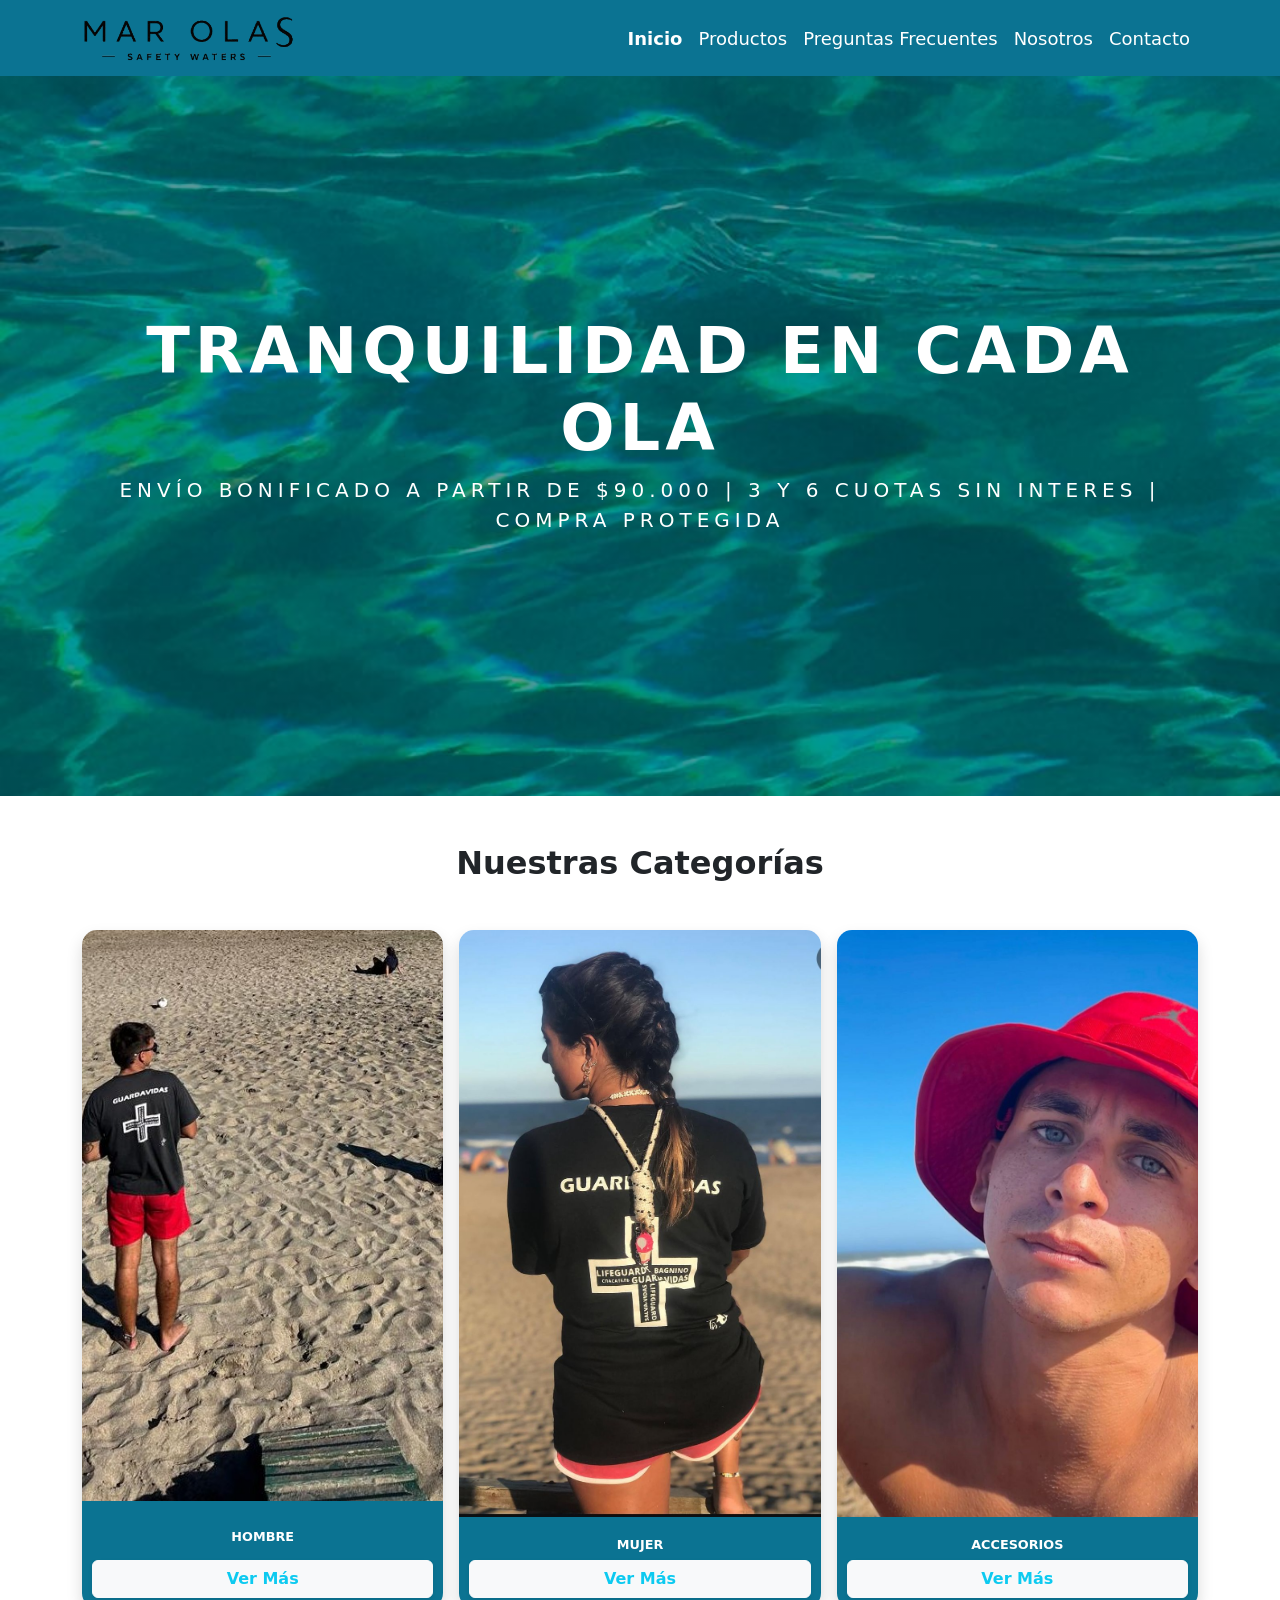
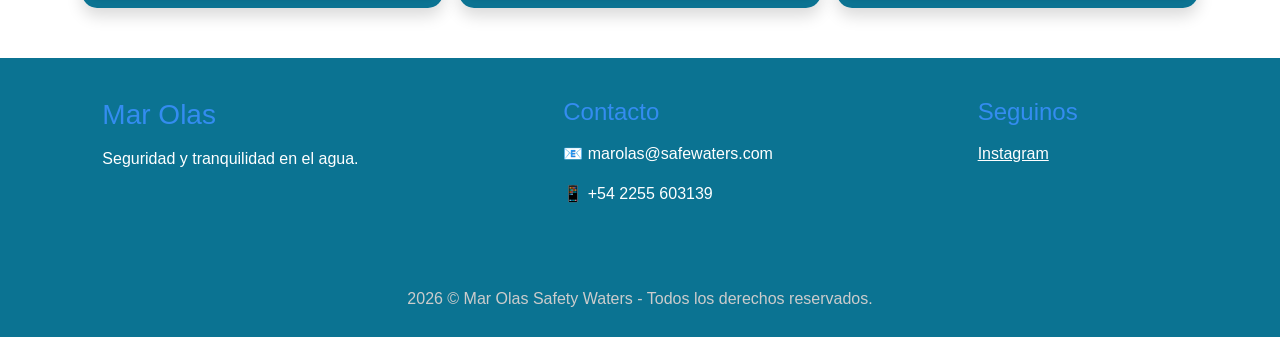
<file: index.html>
<!DOCTYPE html>
<html lang="es">
<head>
    <meta charset="UTF-8">
    <meta name="viewport" content="width=device-width, initial-scale=1.0">
    <meta name="description" content="Descubrí la colección exclusiva. Ropa de diseño con onda oceánica, buzos premium y prendas unisex con envíos a todo el país. ¡Entrá ahora!">
    <meta name="author" content="Martina Olariaga">
    <meta name="robots" content="noindex, nofollow">
    <title>Mar Olas Safety Waters</title>
    <link href="https://cdn.jsdelivr.net/npm/bootstrap@5.3.8/dist/css/bootstrap.min.css" rel="stylesheet" integrity="sha384-sRIl4kxILFvY47J16cr9ZwB07vP4J8+LH7qKQnuqkuIAvNWLzeN8tE5YBujZqJLB" crossorigin="anonymous">
    <link rel="stylesheet" href="css/estilos.css">

</head>
<body>

<!---HEADER-->
<nav class="navbar navbar-expand-lg navbar-dark bg-info"> <div class="container">
    <a class="navbar-brand" href="index.html">
      <img src="img/logonombresolo.png" height="50" alt="Mar Olas">
    </a>

    <button class="navbar-toggler" type="button" data-bs-toggle="collapse" data-bs-target="#miMenu">
      <span class="navbar-toggler-icon"></span>
    </button>

    <div class="collapse navbar-collapse" id="miMenu">
      <ul class="navbar-nav ms-auto">
        <li class="nav-item"><a class="nav-link active fw-bold" href="index.html">Inicio</a></li>
        <li class="nav-item"><a class="nav-link" href="pages/productos.html">Productos</a></li>
        <li class="nav-item"><a class="nav-link" href="pages/preguntasfrec.html">Preguntas Frecuentes</a></li>
         <li class="nav-item"><a class="nav-link" href="pages/nosotros.html">Nosotros</a></li>
          <li class="nav-item"><a class="nav-link" href="pages/contacto.html">Contacto</a></li>
      </ul>
    </div>
  </div>
</nav>

<main>
    <!---HERO-->
<section class="hero-bootstrap d-flex align-items-center text-center text-white">

     <div class="container">
        <div class="row justify-content-center">
          <div class="col-12">
            <h1 class="display-3 fw-bold">Tranquilidad en cada ola</h1>
            <P class="lead mb-4">ENVÍO BONIFICADO A PARTIR DE $90.000 | 3 Y 6 CUOTAS SIN INTERES | COMPRA PROTEGIDA</P>

          </div>
        </div>
     </div>
    
</section>

<!--PRODUCTOS-->
<section class="container my-5">
    <h2 class="text-center mb-5 fw-bold">Nuestras Categorías</h2>
    
    <div class="row flex-nowrap gx-3 justify-content-center">

        <div class="col-4">
            <div class="card border-0 shadow category-card h-100">
                     <img src="img/hombres.png" class="card-img-top custom-card-img" alt="Hombre">
                     <div class="card-body bg-info text-center p-2">
                        <h3 class="card-title fw-bold text-white p-2">HOMBRE</h3>
                    <a href="pages/productos.html" class="btn btn-light fw-bold mt-2 shadow-sm boton-cards">Ver Más</a>
                </div>
            </div>
        </div>

        <div class="col-4">
            <div class="card border-0 shadow category-card h-100">
                    <img src="img/mujer.png" class="card-img-top custom-card-img" alt="Mujer">            
                    <div class="card-body bg-info text-center p-2">
                    <h3 class="card-title fw-bold text-white">MUJER</h3>
                     <a href="pages/productos.html" class="btn btn-light fw-bold mt-2 shadow-sm boton-cards">Ver Más</a>
                </div>
            </div>
        </div>

        <div class="col-4">
            <div class="card border-0 shadow category-card h-100">
                    <img src="img/accesorios.png" class="card-img-top custom-card-img" alt="Accesorios">                
                <div class="card-body bg-info text-center p-2">
                    <h3 class="card-title fw-bold text-white">ACCESORIOS</h3>
                    <a href="pages/productos.html" class="btn btn-light fw-bold mt-2 shadow-sm boton-cards">Ver Más</a>
                </div>
            </div>
        </div>
    </div>
</section>







</main>
<!--FOOTER-->
<footer class="footer">
    <div class="footer-content">
        <div class="footer-section">
            <h3>Mar Olas</h3>
            <p>Seguridad y tranquilidad en el agua.</p>
        </div>

        <div class="footer-section">
            <h4>Contacto</h4>
            <p>📧 marolas@safewaters.com</p>
            <p>📱 +54 2255 603139</p>
        </div>

        <div class="footer-section">
            <h4>Seguinos</h4>
            <div class="social-links">
                <a href="#">Instagram</a>
            </div>
        </div>
    </div>
    
    <div class="footer-bottom">
        <p> 2026 © Mar Olas Safety Waters - Todos los derechos reservados.</p>
    </div>
</footer>

<script src="https://cdn.jsdelivr.net/npm/bootstrap@5.3.8/dist/js/bootstrap.bundle.min.js" integrity="sha384-FKyoEForCGlyvwx9Hj09JcYn3nv7wiPVlz7YYwJrWVcXK/BmnVDxM+D2scQbITxI" crossorigin="anonymous"></script>
</body>
</html>
</file>
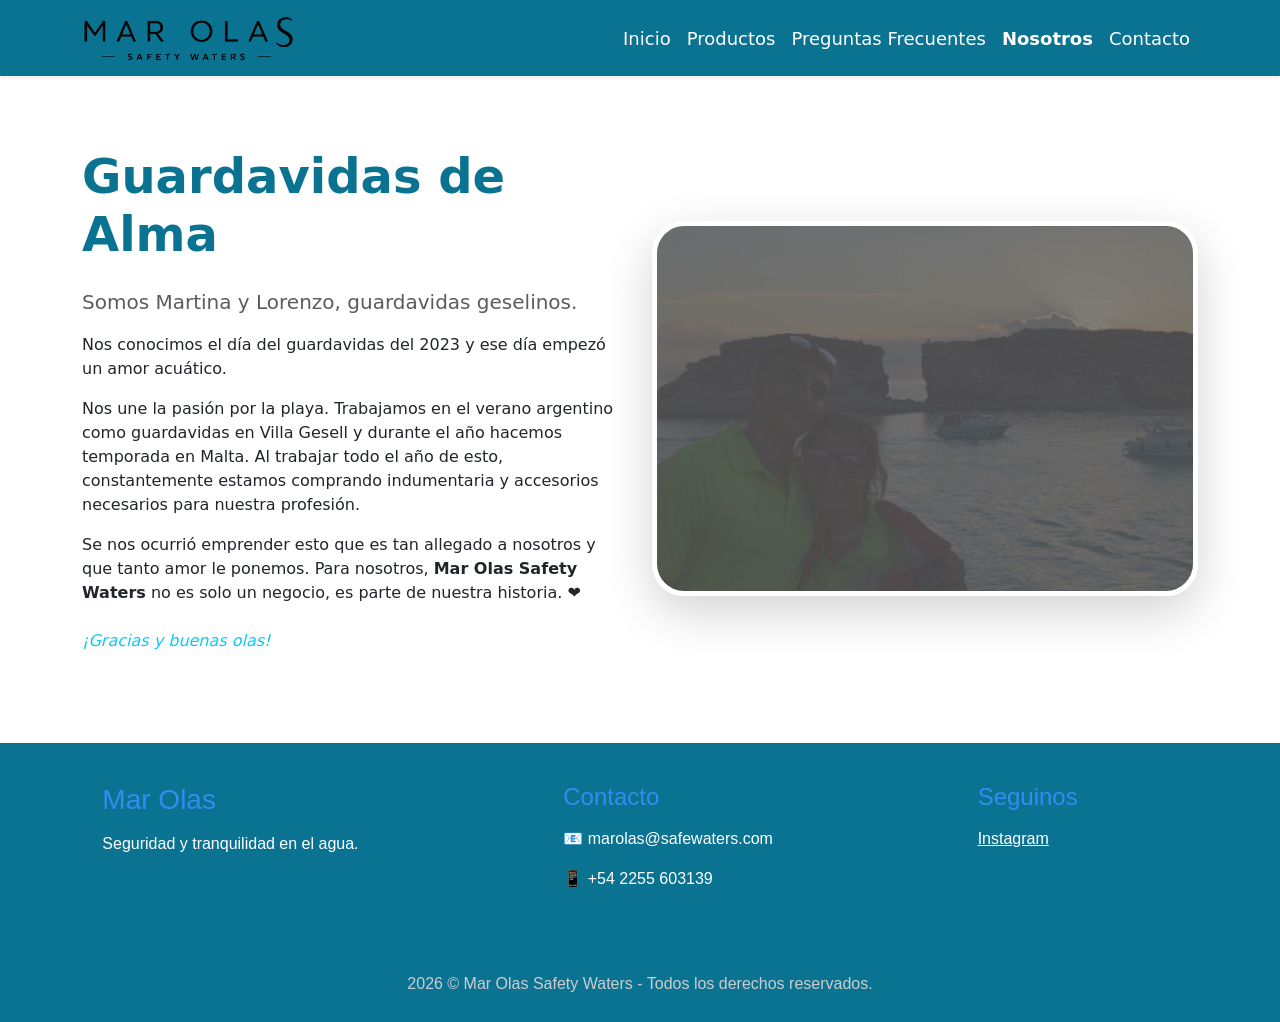
<file: pages/nosotros.html>
<!DOCTYPE html>
<html lang="es">
<head>
    <meta charset="UTF-8">
    <meta name="viewport" content="width=device-width, initial-scale=1.0">
    <title>Nosotros - Mar Olas</title>
    <link href="https://cdn.jsdelivr.net/npm/bootstrap@5.3.8/dist/css/bootstrap.min.css" rel="stylesheet" integrity="sha384-sRIl4kxILFvY47J16cr9ZwB07vP4J8+LH7qKQnuqkuIAvNWLzeN8tE5YBujZqJLB" crossorigin="anonymous">
    
    <link rel="stylesheet" href="../css/estilos.css">
</head>
<body>

    <!--HEADER -->
    <nav class="navbar navbar-expand-lg navbar-dark bg-info shadow-sm">
        <div class="container">
            <a class="navbar-brand" href="../index.html">
                <img src="../img/logonombresolo.png" height="50" alt="Mar Olas">
            </a>
            <button class="navbar-toggler" type="button" data-bs-toggle="collapse" data-bs-target="#miMenu">
                <span class="navbar-toggler-icon"></span>
            </button>
            <div class="collapse navbar-collapse" id="miMenu">
                <ul class="navbar-nav ms-auto">
                    <li class="nav-item"><a class="nav-link" href="../index.html">Inicio</a></li>
                    <li class="nav-item"><a class="nav-link" href="productos.html">Productos</a></li>
                    <li class="nav-item"><a class="nav-link" href="preguntasfrec.html">Preguntas Frecuentes</a></li>
                    <li class="nav-item"><a class="nav-link active fw-bold" href="nosotros.html">Nosotros</a></li>
                    <li class="nav-item"><a class="nav-link" href="contacto.html">Contacto</a></li>
                </ul>
            </div>
        </div>
    </nav>

    <!-- SECCIÓN HISTORIA -->
    <main class="container my-5 py-4">
        <div class="row align-items-center">
            <div class="col-lg-6 mb-4 mb-lg-0">
                <h1 class="display-5 fw-bold mb-4" style="color: #0b7392;">Guardavidas de Alma</h1>
                <p class="lead fw-normal text-muted">Somos Martina y Lorenzo, guardavidas geselinos.</p>
                <p>Nos conocimos el día del guardavidas del 2023 y ese día empezó un amor acuático.</p>
                <p>Nos une la pasión por la playa. Trabajamos en el verano argentino como guardavidas en Villa Gesell y durante el año hacemos temporada en Malta. Al trabajar todo el año de esto, constantemente estamos comprando indumentaria y accesorios necesarios para nuestra profesión.</p>
                <p>Se nos ocurrió emprender esto que es tan allegado a nosotros y que tanto amor le ponemos. Para nosotros, <strong>Mar Olas Safety Waters</strong> no es solo un negocio, es parte de nuestra historia. ❤️</p>
                <p class="fst-italic mt-4 text-info">¡Gracias y buenas olas!</p>
            </div>
            <div class="col-lg-6">
                <!-- Imagen con ruta corregida -->
                <img src="../img/ct.png" alt="Martina y Lorenzo" class="img-fluid rounded-5 shadow-lg border border-5 border-white">
            </div>
        </div>
    </main>

    <!-- FOOTER  -->
  <footer class="footer">
    <div class="footer-content">
        <div class="footer-section">
            <h3>Mar Olas</h3>
            <p>Seguridad y tranquilidad en el agua.</p>
        </div>

        <div class="footer-section">
            <h4>Contacto</h4>
            <p>📧 marolas@safewaters.com</p>
            <p>📱 +54 2255 603139</p>
        </div>

        <div class="footer-section">
            <h4>Seguinos</h4>
            <div class="social-links">
                <a href="#">Instagram</a>
            </div>
        </div>
    </div>
    
    <div class="footer-bottom">
        <p>2026 © Mar Olas Safety Waters - Todos los derechos reservados.</p>
    </div>
</footer>

<script src="https://cdn.jsdelivr.net/npm/bootstrap@5.3.8/dist/js/bootstrap.bundle.min.js" integrity="sha384-FKyoEForCGlyvwx9Hj09JcYn3nv7wiPVlz7YYwJrWVcXK/BmnVDxM+D2scQbITxI" crossorigin="anonymous"></script>
</body>
</html>
</file>
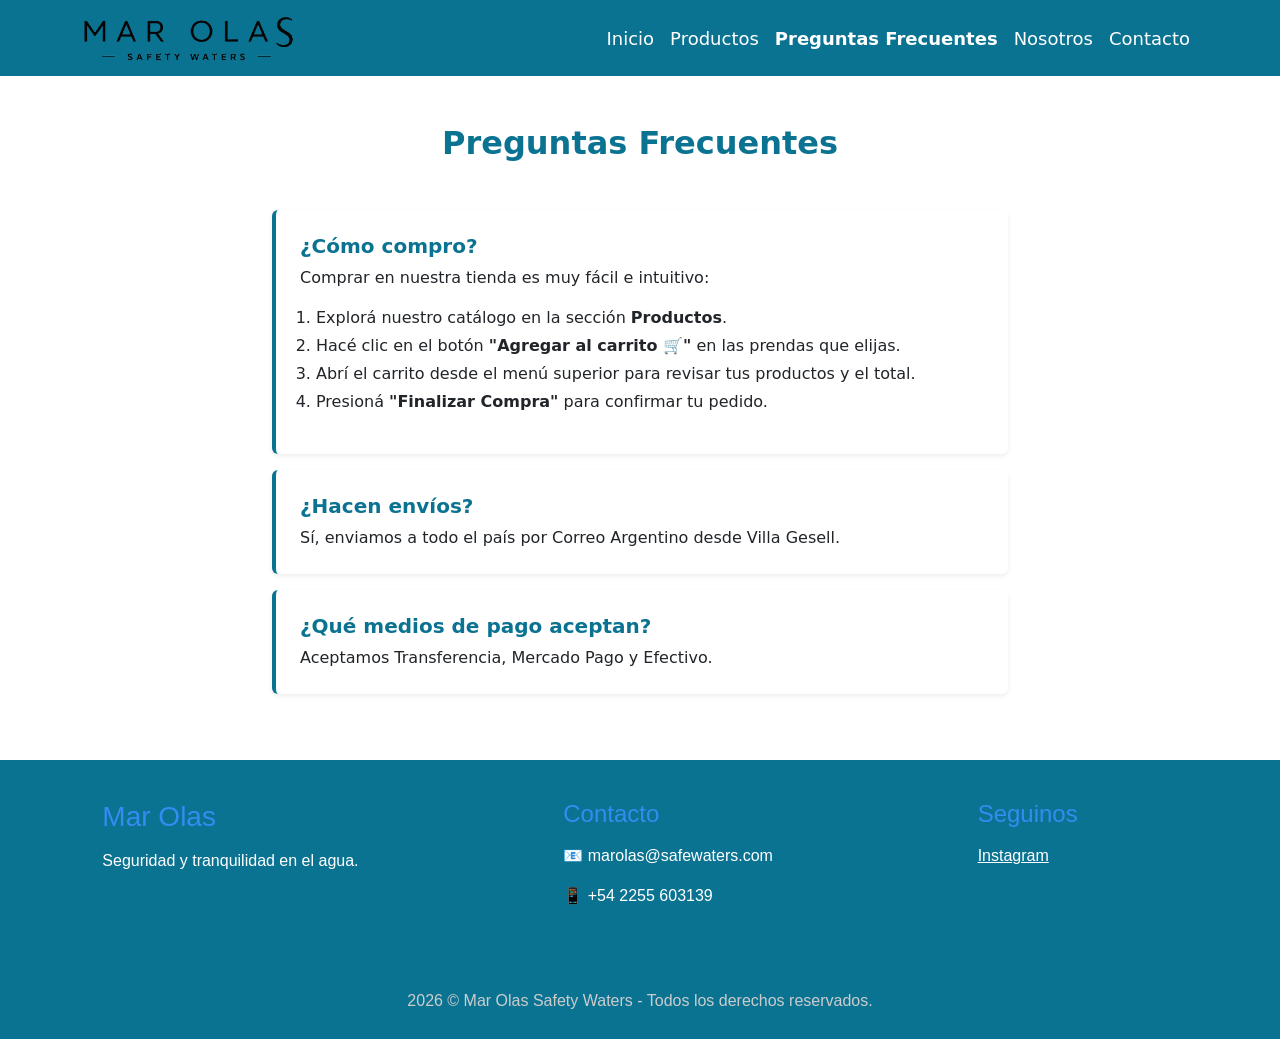
<file: pages/preguntasfrec.html>
<!DOCTYPE html>
<html lang="es">
<head>
    <meta charset="UTF-8">
    <meta name="viewport" content="width=device-width, initial-scale=1.0">
    <title>Preguntas Frecuentes</title>
    <link href="https://cdn.jsdelivr.net/npm/bootstrap@5.3.8/dist/css/bootstrap.min.css" rel="stylesheet" integrity="sha384-sRIl4kxILFvY47J16cr9ZwB07vP4J8+LH7qKQnuqkuIAvNWLzeN8tE5YBujZqJLB" crossorigin="anonymous">
    <link rel="stylesheet" href="../css/estilos.css">

</head>
<body>

<!---HEADER-->
<nav class="navbar navbar-expand-lg navbar-dark bg-info">
 <div class="container">
    <a class="navbar-brand" href="../index.html">
      <img src="../img/logonombresolo.png" height="50" alt="Mar Olas">
    </a>

    <button class="navbar-toggler" type="button" data-bs-toggle="collapse" data-bs-target="#miMenu">
      <span class="navbar-toggler-icon"></span>
    </button>

    <div class="collapse navbar-collapse" id="miMenu">
      <ul class="navbar-nav ms-auto">
        <li class="nav-item"><a class="nav-link" href="../index.html">Inicio</a></li>
        <li class="nav-item"><a class="nav-link" href="productos.html">Productos</a></li>
        <li class="nav-item"><a class="nav-link active fw-bold" href="preguntasfrec.html">Preguntas Frecuentes</a></li>
         <li class="nav-item"><a class="nav-link" href="nosotros.html">Nosotros</a></li>
          <li class="nav-item"><a class="nav-link" href="contacto.html">Contacto</a></li>
      </ul>
    </div>
  </div>
</nav>

    <main class="container my-5">
        <h2 class="text-center mb-5 fw-bold" style="color: #0b7392">Preguntas Frecuentes</h2>
        
    <div class="row justify-content-center">
    <div class="col-md-8">    
        <div class="faq-lista">
             <div class="pregunta shadow-sm p-4 mb-3 bg-white rounded border-start border-4 border-info">
                <h3 class="fw-bold h4">¿Cómo compro?</h3>
                <p>Comprar en nuestra tienda es muy fácil e intuitivo:</p> 
                <ol class="mt-2 ps-3"> 
                    <li class="mb-1">Explorá nuestro catálogo en la sección <strong>Productos</strong>.</li>
                    <li class="mb-1">Hacé clic en el botón <strong>"Agregar al carrito 🛒"</strong> en las prendas que elijas.</li>
                    <li class="mb-1">Abrí el carrito desde el menú superior para revisar tus productos y el total.</li>
                    <li class="mb-1">Presioná <strong>"Finalizar Compra"</strong> para confirmar tu pedido.</li>
                 </ol>   
            </div>

            <div class="pregunta shadow-sm p-4 mb-3 bg-white rounded border-start border-4 border-info">
                <h3 class="h5 fw-bold">¿Hacen envíos?</h3>
                <p class="mb-0">Sí, enviamos a todo el país por Correo Argentino desde Villa Gesell.</p>
            </div>

            <div class="pregunta shadow-sm p-4 mb-3 bg-white rounded border-start border-4 border-info">
                <h3 class="h-5 fw-bold">¿Qué medios de pago aceptan?</h3>
                <p class="mb-0">Aceptamos Transferencia, Mercado Pago y Efectivo.</p>
            </div>
        </div>
    </main>




<!--FOOTER-->
<footer class="footer">
    <div class="footer-content">
        <div class="footer-section">
            <h3>Mar Olas</h3>
            <p>Seguridad y tranquilidad en el agua.</p>
        </div>

        <div class="footer-section">
            <h4>Contacto</h4>
            <p>📧 marolas@safewaters.com</p>
            <p>📱 +54 2255 603139</p>
        </div>

        <div class="footer-section">
            <h4>Seguinos</h4>
            <div class="social-links">
                <a href="#">Instagram</a>
            </div>
        </div>
    </div>
    
    <div class="footer-bottom">
        <p>2026 © Mar Olas Safety Waters - Todos los derechos reservados.</p>
    </div>
</footer>
<script src="https://cdn.jsdelivr.net/npm/bootstrap@5.3.8/dist/js/bootstrap.bundle.min.js" integrity="sha384-FKyoEForCGlyvwx9Hj09JcYn3nv7wiPVlz7YYwJrWVcXK/BmnVDxM+D2scQbITxI" crossorigin="anonymous"></script>
</body>
</html>
</file>
<file: css/estilos.css>
* {
  margin: 0;
  padding: 0;
  box-sizing: border-box;
}

/* ==========================================
       Tipografia de Footer 
   ========================================== */
footer, .footer-section {
  font-family: arial, sans-serif;
}

/* ==========================================
       Tipografia de Hero 
   ========================================== */
.hero-bootstrap {
  font-family: system-ui, -apple-system, BlinkMacSystemFont, "Segoe UI", Roboto, Oxygen, Ubuntu, Cantarell, "Open Sans", "Helvetica Neue", sans-serif;
}

#lineadeproductos {
  font-family: "century gothic", sans-serif;
}

.bg-info {
  background-color: #0b7392 !important;
}

.nav-link {
  color: white;
  font-size: 18px;
}

.nav-link:hover {
  color: #00d4ff;
}

/* ==========================================
            BODY
   ========================================== */
body {
  margin: 0;
  padding: 0;
  background-size: cover;
  background-position: center;
  width: 100%;
  padding: 0;
  overflow-x: hidden;
  overflow-y: auto;
}

/* ==========================================
            HERO
   ========================================== */
.hero-bootstrap {
  background-image: linear-gradient(rgba(0, 0, 0, 0.4), rgba(0, 0, 0, 0.4)), url("../img/fondoagua.png");
  background-size: cover;
  background-position: center;
  min-height: 80vh;
  color: #f0f9ff;
  display: flex;
  align-items: center;
  justify-content: center;
  text-align: center;
  font-size: 120px;
  letter-spacing: 5px;
  text-transform: uppercase;
}

/* ==========================================
       NOSOTROS
   ========================================== */
.nosotros {
  display: flex;
  justify-content: center;
  align-items: center;
  height: 40vh;
  background-image: url(/img/ct.png.jpeg);
  background-size: cover;
  background-position: center;
  position: relative;
}

.nosotros h2 {
  font-size: 40px;
  text-align: left;
}

.nosotros ::before {
  content: "";
  position: absolute;
  width: 100%;
  height: 100%;
  background-color: rgba(0, 0, 0, 0.4);
  top: 0;
  left: 0;
  z-index: 1;
}

.contenido-nosotros {
  z-index: 2;
}

/* ==========================================
       CARDS DE INDEX
   ========================================== */
.category-card {
  display: flex;
  flex-direction: column;
  height: 100%;
  border-radius: 30px;
  overflow: hidden;
  cursor: pointer;
}

.category-card .card-body {
  display: flex;
  flex-direction: column;
  justify-content: space-between;
  align-items: stretch;
  flex-grow: 1;
  padding: 10px !important;
}

.category-card img {
  width: 100%;
  height: 100%;
  transition: transform 0.3s ease;
  object-fit: cover;
  display: block;
}

.category-card .card-title {
  margin-bottom: auto;
  font-size: 0.8rem;
}

.category-card h3 {
  margin-top: 10px;
}

.custom-card-img {
  height: 250px;
  object-fit: cover;
  width: 100%;
  display: block;
}

.category-card:hover img {
  transform: scale(1.1);
  transform: translateY(-10px);
}

.boton-cards {
  background-color: #f8f9fa;
  color: #0dcaf0;
  transition: 0.3s;
}

.boton-cards:hover {
  background-color: #0b7392;
  color: white;
  transform: translateY(5px);
}

.card-body.bg-info {
  margin-top: -1px;
}

#lineadeproductos {
  font-size: 6vh;
}

/* ==========================================
      PRODUCTOS   
   ========================================== */
.display-4 {
  letter-spacing: 5px;
  margin-bottom: 5px;
  background-image: url(../img/fondoagua.png);
  background-size: cover;
  background-position: center;
  font-size: 60px;
  font-family: "Century Gothic", sans-serif;
  font-weight: lighter;
  text-align: center;
  padding: 100px 0;
}

.card {
  border-radius: 15px;
  transition: transform 0.3s ease, box-shadow 0.3s ease;
  overflow: hidden;
}

.card:hover {
  transform: translateY(-10px);
  box-shadow: 0 10px 20px #00d4ff;
}

.card-img-top {
  height: 250px;
  object-fit: contain;
  background-color: #b9c9ce;
  border: 2px;
}

.card-body p.text-muted {
  font-weight: bold;
  font-size: 1.2rem;
  color: #0b7392;
}

.pregunta {
  transition: transform 0.3s ease, box-shadow 0.3s ease;
}

.pregunta:hover {
  transform: translateX(20px);
  box-shadow: 0 10px 20px rgba(0, 0, 0, 0.1);
}

.pregunta h3 {
  color: #0b7392;
  font-size: 1.25rem;
}

.form-control {
  border: 1px solid #0b7392;
  padding: 12px;
  transition: all 0.3s ease;
}

.form-control:focus {
  border-color: #0b7392;
  box-shadow: 0 0 0 0.25rem rgba(11, 115, 146, 0.25);
}

.btn-info {
  background-color: #0b7392 !important;
  color: #ffffff;
  border: none;
  padding: 12px;
  display: incline-block;
  transition: transform 0.3s cubic-bezier(0.175, 0.885, 0.32, 1.275), background-color 0.3s ease;
}

.btn-info:hover {
  background-color: #00d4ff !important;
  transform: scale(1.18);
}

.border-info {
  border-color: #0b7392 !important;
  background-color: #ffffff;
  box-shadow: 0 0.125rem 0.25rem rgba(0, 0, 0, 0.075);
}

.footer {
  background-color: #0b7392;
  color: white;
  padding: 40px 0 10px 0;
  margin-top: 50px;
}

.footer-content {
  display: flex;
  justify-content: space-around;
  flex-wrap: wrap;
  margin: 0 auto;
  padding: 0 20;
}

.footer-section {
  margin-bottom: 15px;
  min-width: 200px;
}

.footer-section h3, .footer-section h4 {
  margin-bottom: 15px;
  color: rgb(52, 140, 240);
}

.social-links a {
  color: white;
  margin-right: 15px;
  transition: 0.3s;
}

.social-links a:hover {
  color: rgb(52, 140, 240);
}

.footer-bottom {
  text-align: center;
  border-top: 1px solid rgba 255, 255, 255, 0.1;
  margin-top: 30px;
  padding-top: 20px;
  font-size: 16px;
  color: #ccc;
}

@media (max-width: 768px) {
  .hero-bootstrap {
    font-size: 45px;
    letter-spacing: 2px;
    min-height: 50vh;
  }
  #lineadeproductos {
    font-size: 30px;
    text-align: center;
  }
  .display-4 {
    font-size: 35px;
  }
  .nosotros {
    height: auto;
    text-align: center;
  }
  .category-card {
    height: 250px;
    margin-bottom: 20px;
  }
  .card-img-top {
    height: 200px;
  }
  .footer-content {
    flex-direction: column;
    text-align: center;
  }
  .footer-section {
    margin-bottom: 30px;
    border-bottom: 1px solid rgba 255, 255, 255, 0.1;
    padding-bottom: 20px;
  }
  .social-links a {
    display: inline-block;
    margin: 10px;
  }
  .card-body.bg-info {
    padding: 10px !important;
  }
  .category-card img {
    height: 180px !important;
    object-fit: cover;
  }
  .card-body h3 {
    font-size: 1rem;
    margin: 0;
  }
  .boton-cards {
    padding: 5px 15px;
    font-size: 0.9rem;
    margin-top: 5px !important;
  }
  .custom-card-img {
    height: 140px;
    object-fit: cover;
  }
}
@media (max-width: 480px) {
  .hero-bootstrap {
    font-size: 32px;
  }
}

/*# sourceMappingURL=estilos.css.map */
</file>
